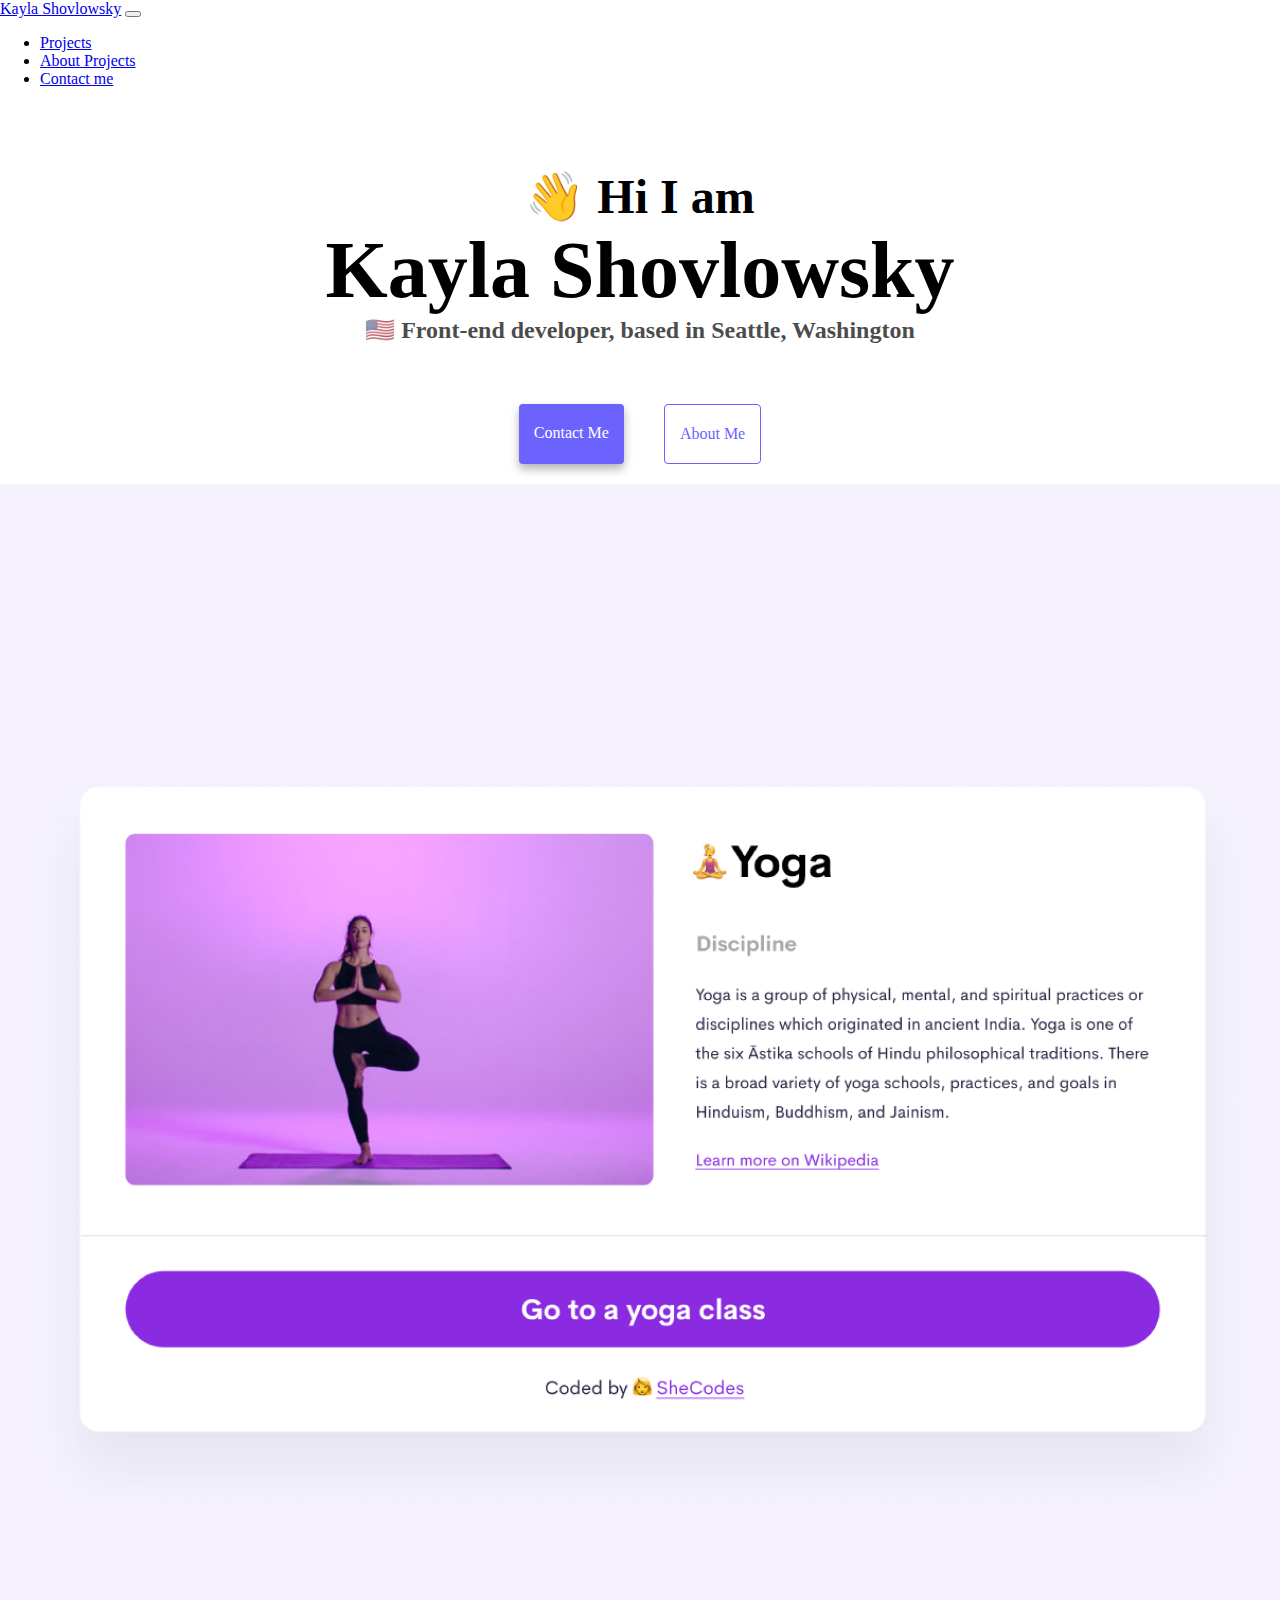
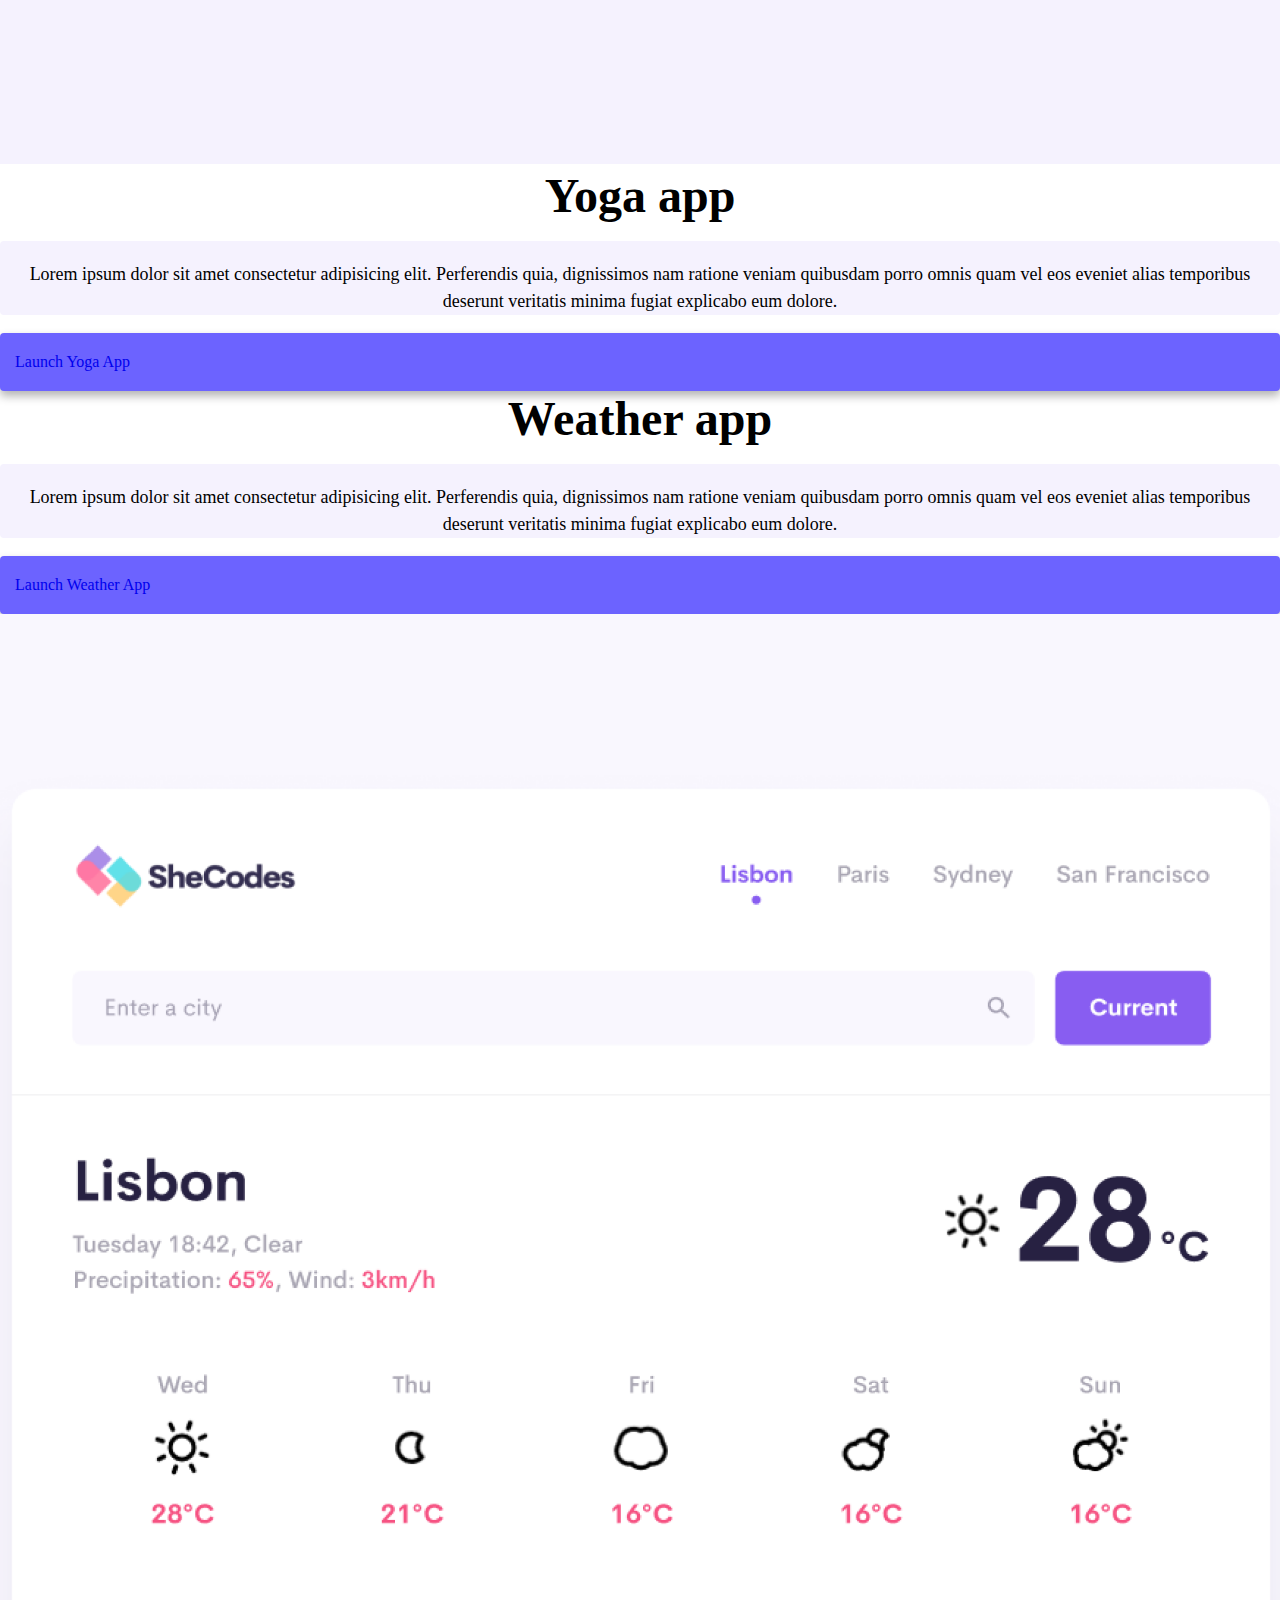
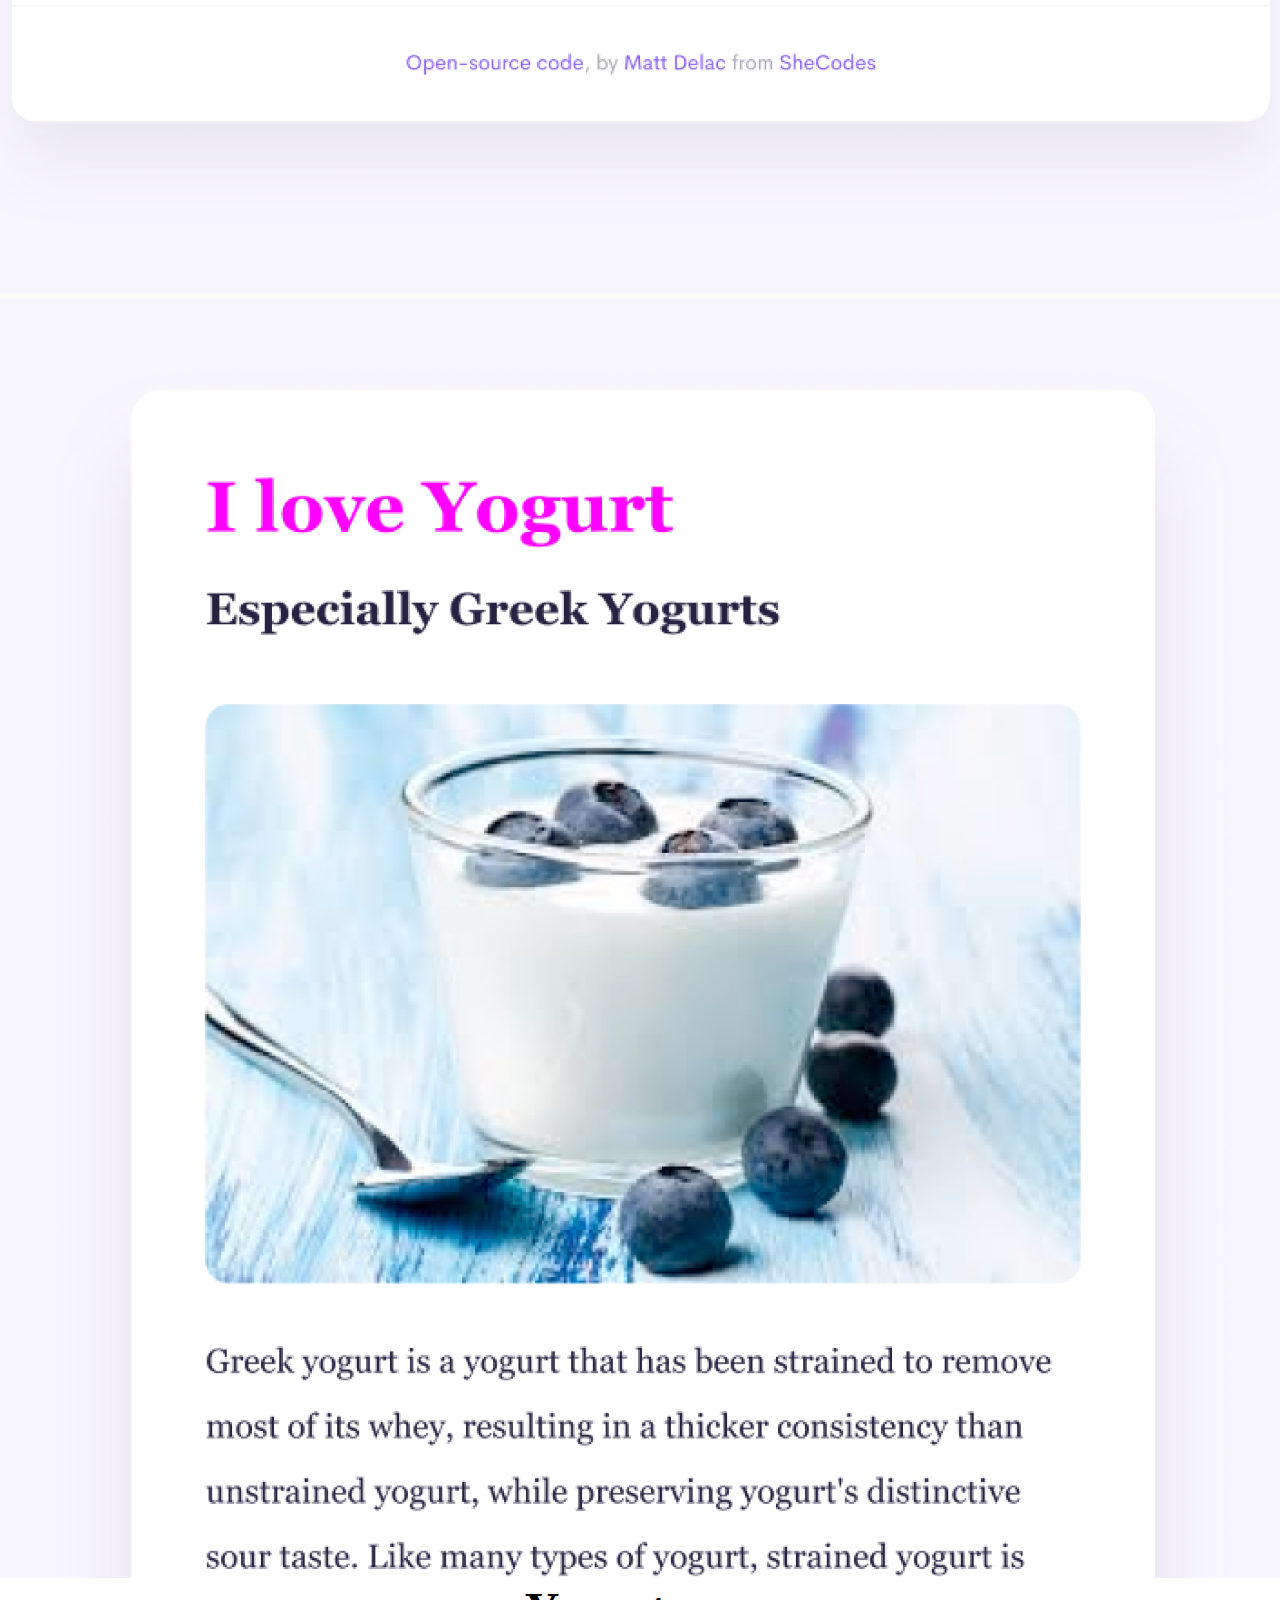
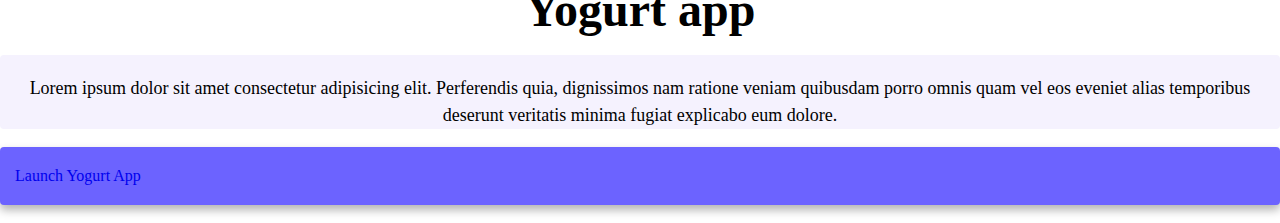
<file: index.html>
<!DOCTYPE html>
<html lang="en">
  <head>
    <meta charset="UTF-8" />
    <meta http-equiv="X-UA-Compatible" content="IE=edge" />
    <meta name="viewport" content="width=device-width, initial-scale=1" />
    <link
      href="https://cdn.jsdelivr.net/npm/bootstrap@5.1.0/dist/css/bootstrap.min.css"
      rel="stylesheet"
      integrity="sha384-KyZXEAg3QhqLMpG8r+8fhAXLRk2vvoC2f3B09zVXn8CA5QIVfZOJ3BCsw2P0p/We"
      crossorigin="anonymous"
    />
    <script
      src="https://cdn.jsdelivr.net/npm/bootstrap@5.1.0/dist/js/bootstrap.bundle.min.js"
      integrity="sha384-U1DAWAznBHeqEIlVSCgzq+c9gqGAJn5c/t99JyeKa9xxaYpSvHU5awsuZVVFIhvj"
      crossorigin="anonymous"
    ></script>
    <link rel="stylesheet" href="/src/style.css" />
    <title>Portfolio of Kayla Shovlowsky's Front-end Projects</title>
  </head>
  <body>
    <nav class="navbar navbar-expand-lg navbar-light bg-light sticky-top">
      <div class="container-fluid">
        <a class="navbar-brand" href="/">Kayla Shovlowsky</a>
        <button
          class="navbar-toggler"
          type="button"
          data-bs-toggle="collapse"
          data-bs-target="#navbarNav"
          aria-controls="navbarNav"
          aria-expanded="false"
          aria-label="Toggle navigation"
        >
          <span class="navbar-toggler-icon"></span>
        </button>
        <div class="collapse navbar-collapse" id="navbarNav">
          <ul class="navbar-nav">
            <li class="nav-item">
              <a class="nav-link active" aria-current="page" href="#"
                >Projects</a
              >
            </li>
            <li class="nav-item">
              <a class="nav-link" href="about.html">About Projects</a>
            </li>
            <li class="nav-item">
              <a class="nav-link" href="about.html#contact">Contact me</a>
            </li>
          </ul>
        </div>
      </div>
    </nav>

    <h2 class="index-top-page">👋 Hi I am</h2>
    <h1 class="name-introduction">Kayla Shovlowsky</h1>
    <h3>🇺🇸 Front-end developer, based in Seattle, Washington</h3>
    <div class="navigation-links">
      <a href="/about.html#contact" class="contact-link">Contact me</a>
      <a href="/about.html" class="about-link">About me</a>
    </div>
    <div class="container">
      <div class="row mt-5">
        <div class="col-sm-6">
          <img
            src="/images/yoga.png"
            class="img-fluid rounded d-none d-sm-block"
            alt="female standing in yoga tree pose with purple background"
          />
        </div>
        <div class="col-sm-6">
          <h2 class="text-start">Yoga app</h2>
          <p class="bg-transparent text-start">
            Lorem ipsum dolor sit amet consectetur adipisicing elit. Perferendis
            quia, dignissimos nam ratione veniam quibusdam porro omnis quam vel
            eos eveniet alias temporibus deserunt veritatis minima fugiat
            explicabo eum dolore.
          </p>
          <div class="col-sm-4 mt-5">
            <a href="#" class="app-button text-white">Launch Yoga App</a>
          </div>
        </div>
      </div>
      <div class="row mt-5">
        <div class="col-sm-6">
          <h2 class="text-start">Weather app</h2>
          <p class="bg-transparent text-start">
            Lorem ipsum dolor sit amet consectetur adipisicing elit. Perferendis
            quia, dignissimos nam ratione veniam quibusdam porro omnis quam vel
            eos eveniet alias temporibus deserunt veritatis minima fugiat
            explicabo eum dolore.
          </p>
          <div class="col-sm-4 mt-5">
            <a href="#" class="app-button text-white">Launch Weather App</a>
          </div>
        </div>
        <div class="col-sm-6">
          <img
            src="/images/weather.png"
            class="img-fluid rounded d-none d-sm-block"
            alt="current weather and five day forecast"
          />
        </div>
      </div>
      <div class="row mt-5">
        <div class="col-sm-6">
          <img
            src="/images/yogurt.png"
            class="img-fluid rounded d-none d-sm-block"
            alt="yogurt with blueberries centered on a table"
          />
        </div>
        <div class="col-sm-6">
          <h2 class="text-start">Yogurt app</h2>
          <p class="bg-transparent text-start">
            Lorem ipsum dolor sit amet consectetur adipisicing elit. Perferendis
            quia, dignissimos nam ratione veniam quibusdam porro omnis quam vel
            eos eveniet alias temporibus deserunt veritatis minima fugiat
            explicabo eum dolore.
          </p>
          <div class="col-sm-4 mt-5">
            <a href="#" class="app-button text-white">Launch Yogurt App</a>
          </div>
        </div>
      </div>
    </div>
    <br />
  </body>
</html>
</file>
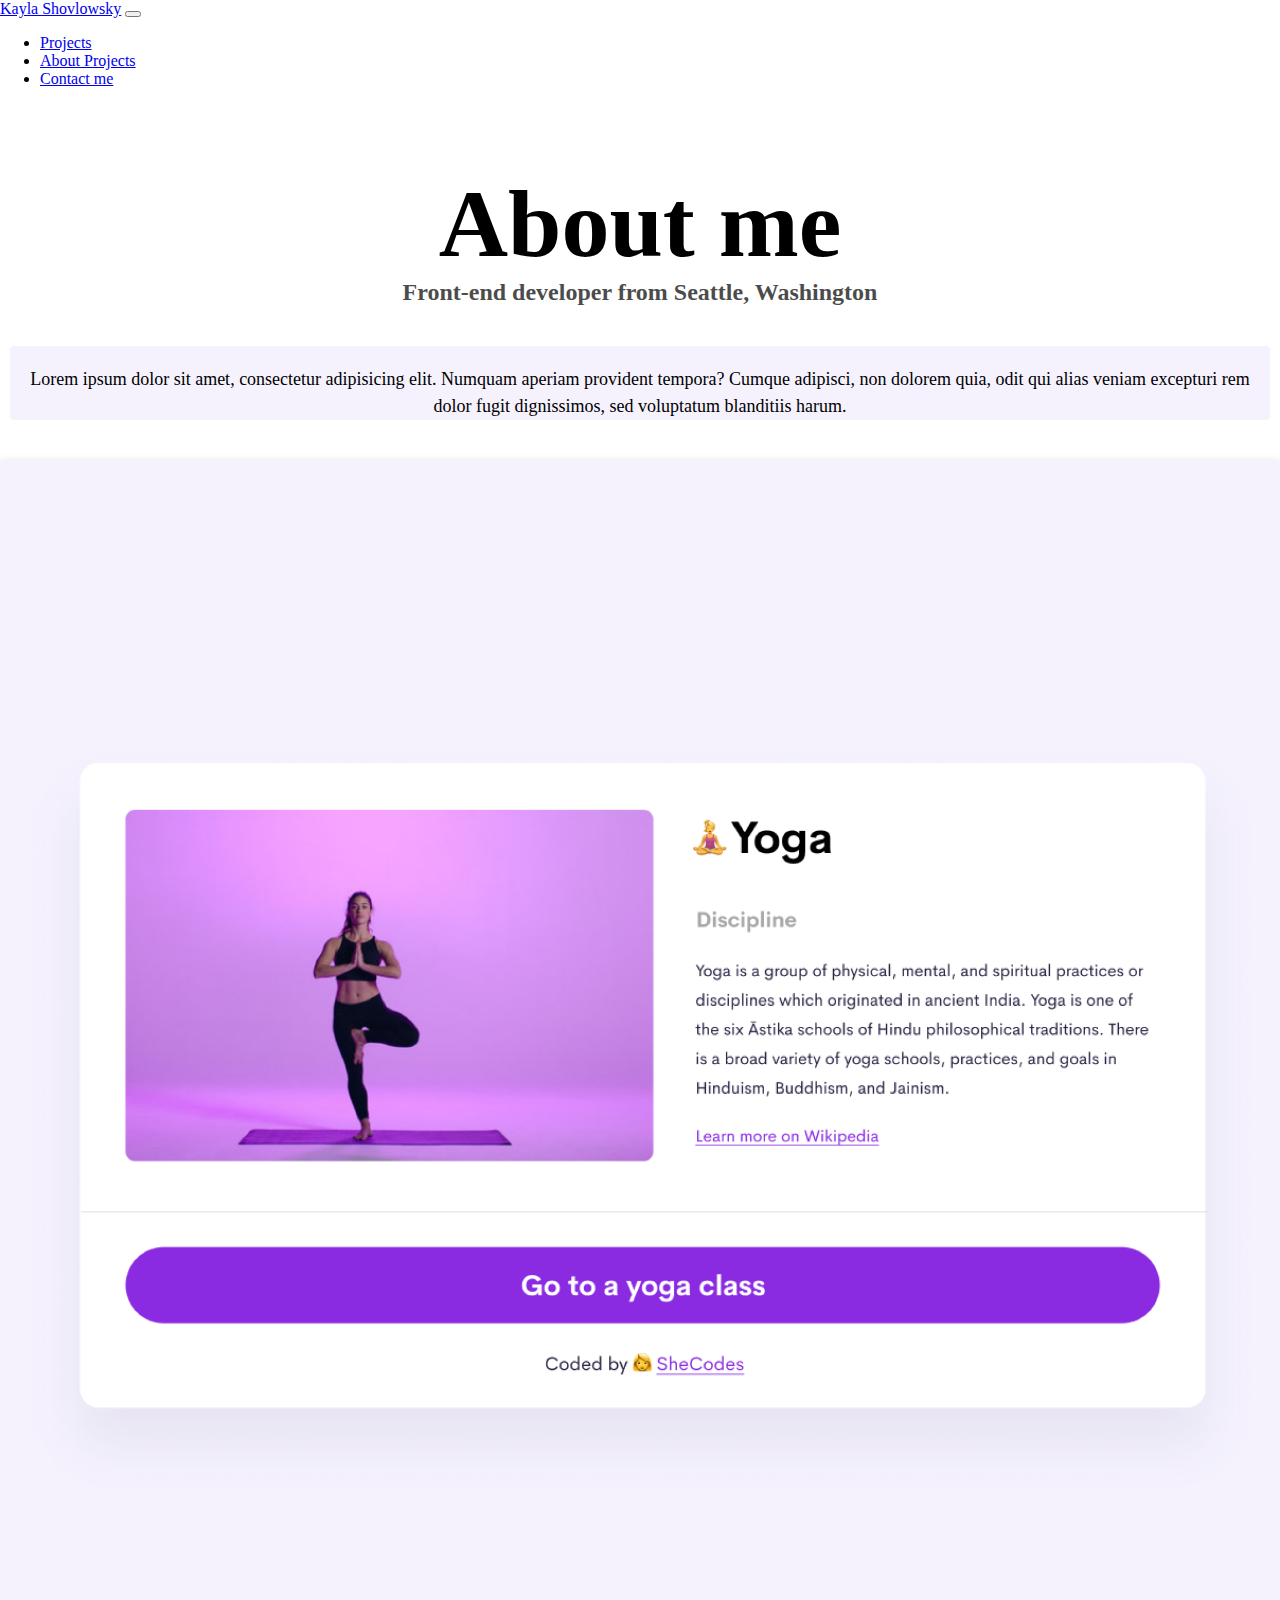
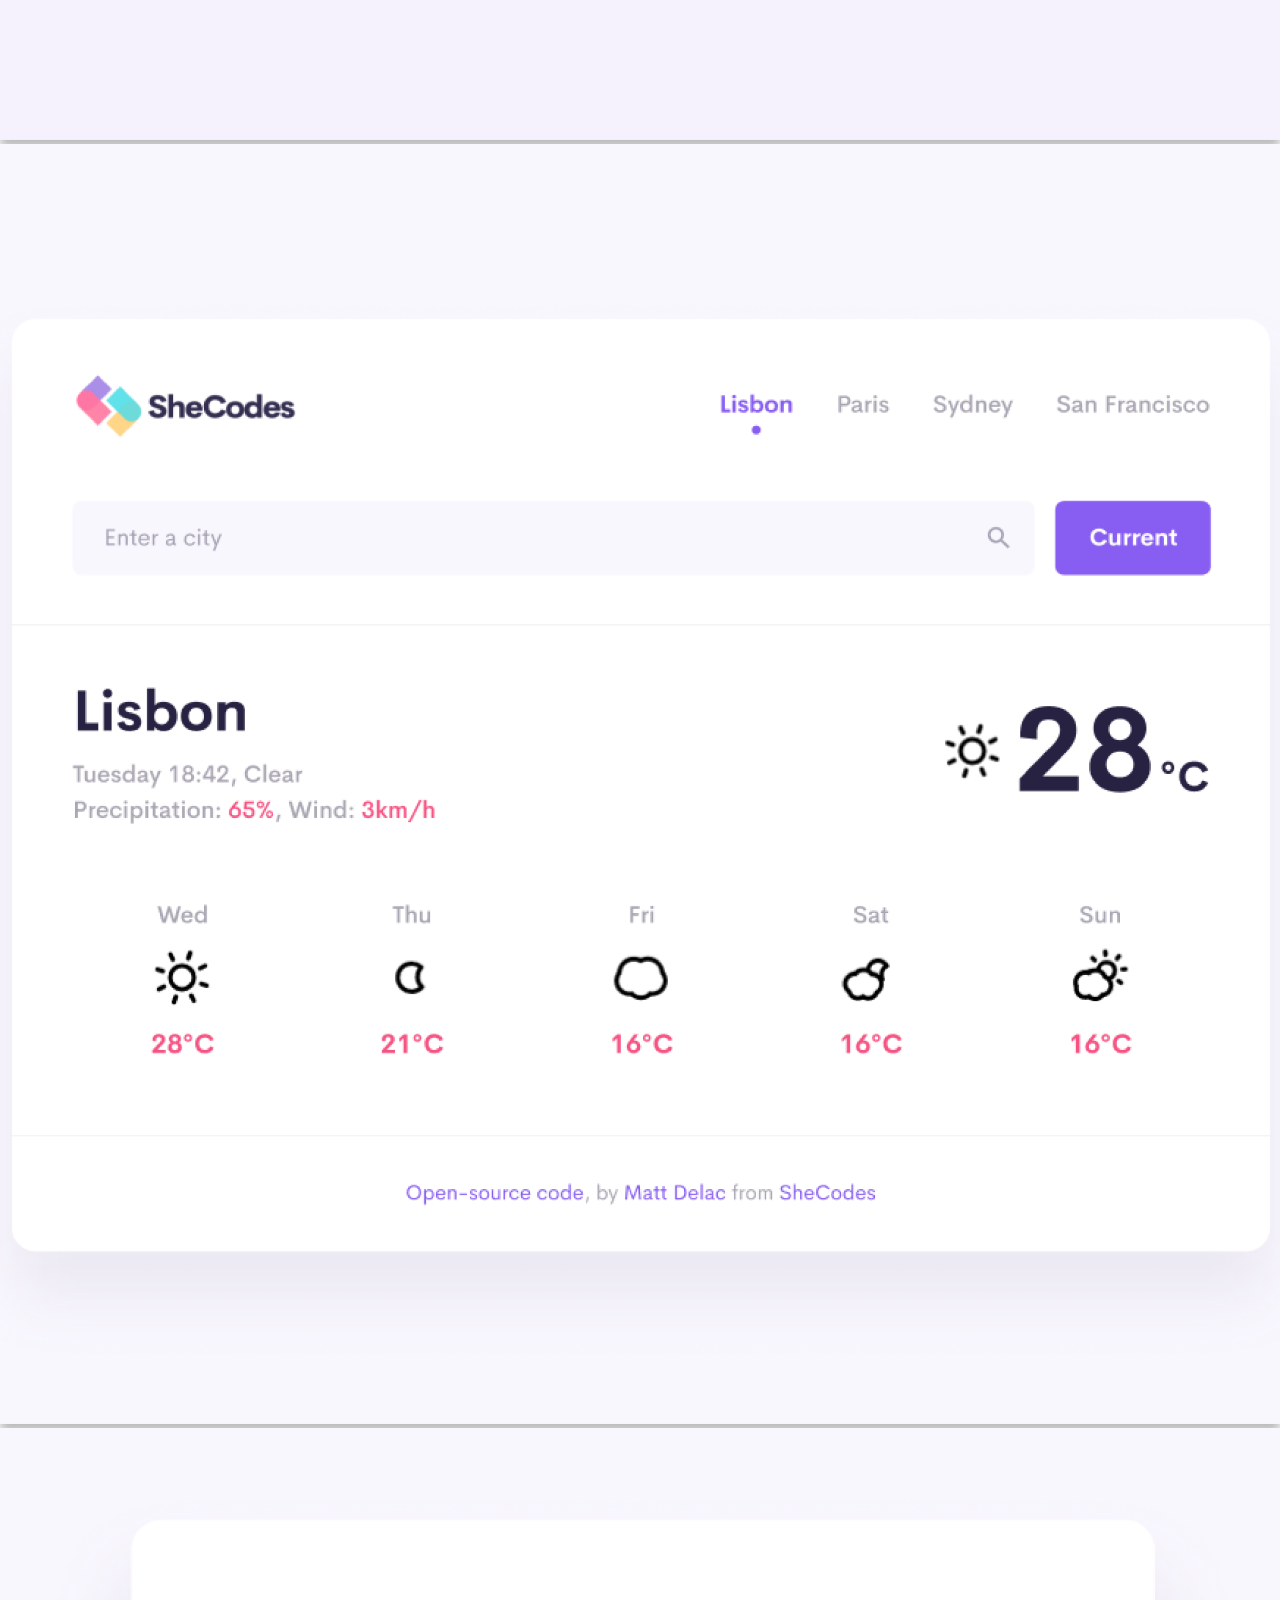
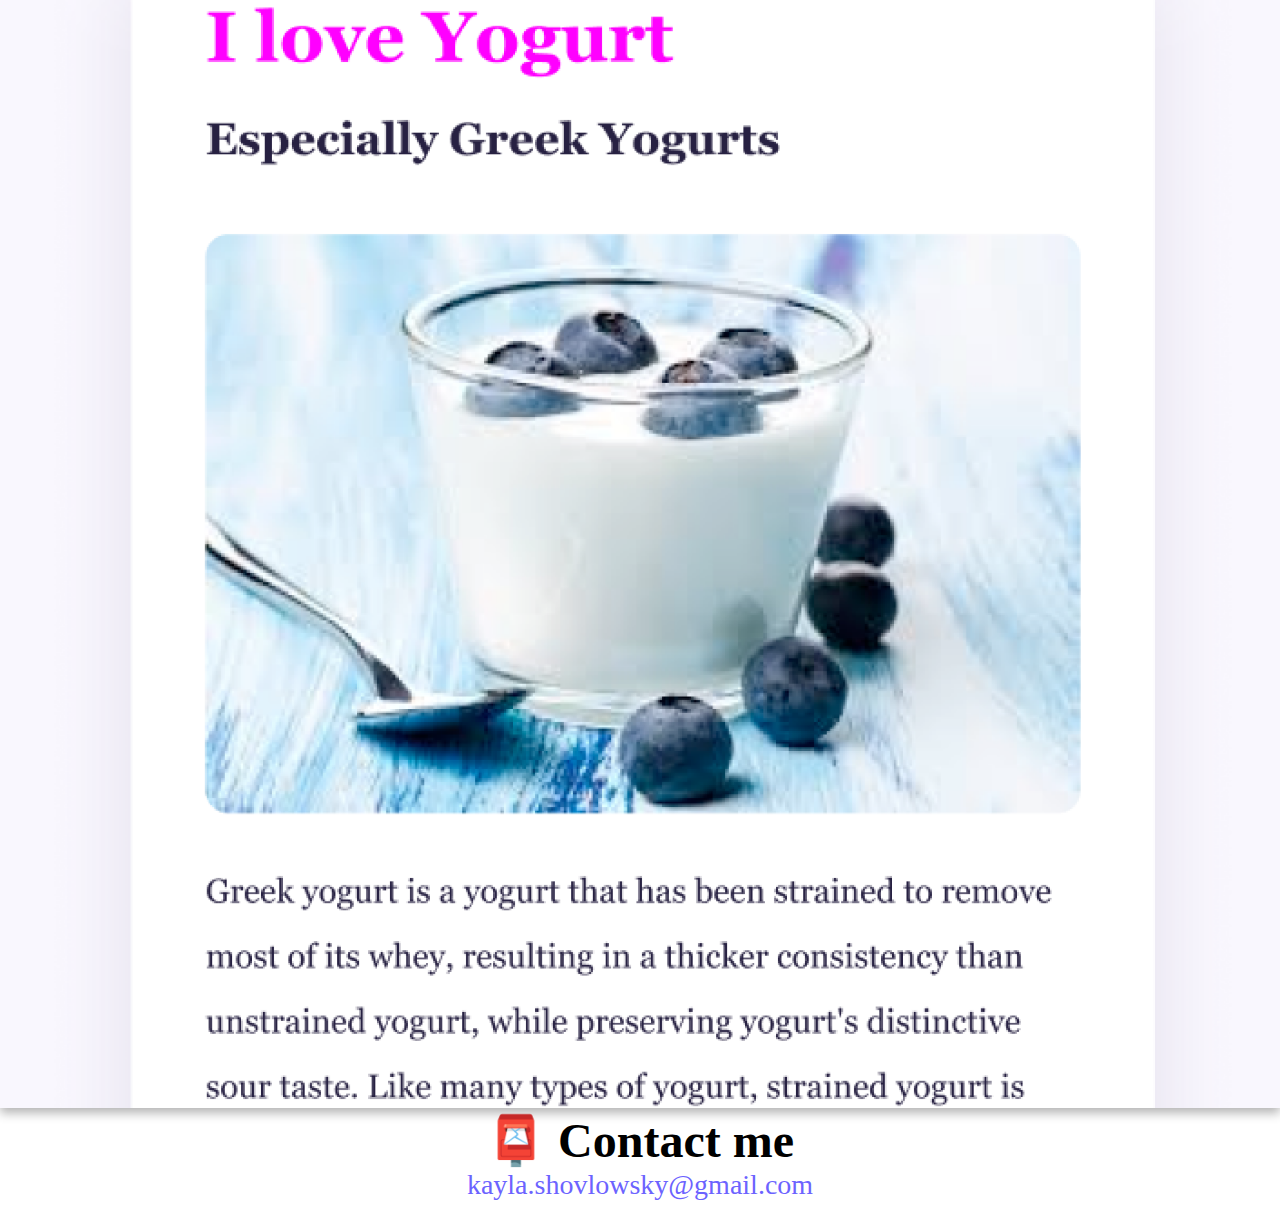
<file: about.html>
<!DOCTYPE html>
<html lang="en">
  <head>
    <meta charset="UTF-8" />
    <meta http-equiv="X-UA-Compatible" content="IE=edge" />
    <meta name="viewport" content="width=device-width, initial-scale=1" />
    <link
      href="https://cdn.jsdelivr.net/npm/bootstrap@5.1.0/dist/css/bootstrap.min.css"
      rel="stylesheet"
      integrity="sha384-KyZXEAg3QhqLMpG8r+8fhAXLRk2vvoC2f3B09zVXn8CA5QIVfZOJ3BCsw2P0p/We"
      crossorigin="anonymous"
    />
    <script
      src="https://cdn.jsdelivr.net/npm/bootstrap@5.1.0/dist/js/bootstrap.bundle.min.js"
      integrity="sha384-U1DAWAznBHeqEIlVSCgzq+c9gqGAJn5c/t99JyeKa9xxaYpSvHU5awsuZVVFIhvj"
      crossorigin="anonymous"
    ></script>
    <link rel="stylesheet" href="/src/style.css" />
    <title>About Kayla's Projects</title>
  </head>
  <body>
    <nav class="navbar navbar-expand-lg navbar-light bg-light sticky-top">
      <div class="container-fluid">
        <a class="navbar-brand" href="/">Kayla Shovlowsky</a>
        <button
          class="navbar-toggler"
          type="button"
          data-bs-toggle="collapse"
          data-bs-target="#navbarNav"
          aria-controls="navbarNav"
          aria-expanded="false"
          aria-label="Toggle navigation"
        >
          <span class="navbar-toggler-icon"></span>
        </button>
        <div class="collapse navbar-collapse" id="navbarNav">
          <ul class="navbar-nav">
            <li class="nav-item">
              <a class="nav-link active" aria-current="page" href="/"
                >Projects</a
              >
            </li>
            <li class="nav-item">
              <a class="nav-link" href="/about.html">About Projects</a>
            </li>
            <li class="nav-item">
              <a class="nav-link" href="#contact">Contact me</a>
            </li>
          </ul>
        </div>
      </div>
    </nav>

    <h1 class="index-top-page">About me</h1>
    <h3 class="location-introduction">
      Front-end developer from Seattle, Washington
    </h3>
    <div class="about-paragraphs">
      <p class="bg-transparent p-0">
        Lorem ipsum dolor sit amet, consectetur adipisicing elit. Numquam
        aperiam provident tempora? Cumque adipisci, non dolorem quia, odit qui
        alias veniam excepturi rem dolor fugit dignissimos, sed voluptatum
        blanditiis harum.
      </p>
    </div>
    <div class="container">
      <div class="row">
        <div class="col-sm-4">
          <img
            src="/images/yoga.png"
            alt="female standing in yoga tree pose with purple background"
            class="img-fluid border p-2 rounded shadow"
          />
        </div>
        <div class="col-sm-4">
          <img
            src="/images/weather.png"
            alt="current weather and five day forecast"
            class="img-fluid border p-2 rounded shadow"
          />
        </div>
        <div class="col-sm-4">
          <img
            src="/images/yogurt.png"
            alt="yogurt with blueberries centered on a table"
            class="img-fluid border p-2 rounded shadow"
          />
        </div>
      </div>
    </div>

    <div id="contact" class="mt-5">
      <h2>📮 Contact me</h2>
      <a href="mailto:kayla.shovlowsky@gmail.com" class="email-link">
        kayla.shovlowsky@gmail.com
      </a>
    </div>
</br>
  </body>
</html>
</file>
<file: src/style.css>
:root {
  --primary-color: #6c63ff;
  --secondary-color: #f5f2fe;
  --box-shadow: 0 5px 10px rgba(0, 0, 0, 0.3);
}

body {
  margin: 0 auto;
}

h1,
h2,
h3 {
  text-align: center;
  margin: 0;
}

h1 {
  font-size: 96px;
}

h2 {
  font-size: 48px;
}

h3 {
  font-size: 24px;
  opacity: 0.7;
}

p {
  background: var(--secondary-color);
  padding-top: 20px;
  border-radius: 4px;
  font-size: 18px;
  line-height: 1.5;
  text-align: center;
}

.navigation-links {
  display: flex;
  margin-top: 40px;
  justify-content: center;
}

.navigation-links a {
  margin: 20px;
  border-radius: 4px;
  padding: 20px 15px;
  text-decoration: none;
  text-transform: capitalize;
}

.contact-link {
  background: var(--primary-color);
  box-shadow: var(--box-shadow);
  color: white;
}

.about-link {
  color: var(--primary-color);
  border: 1px solid var(--primary-color);
}

.homepage-link {
  color: var(--primary-color);
  text-align: center;
  display: block;
}

.about-paragraphs {
  display: flex;
  margin: 30px 0;
}

.about-paragraphs p {
  margin: 10px;
}

.email-link {
  display: flex;
  justify-content: center;
  color: var(--primary-color);
  font-size: 28px;
  text-decoration: none;
}

.email-link:hover {
  text-decoration: underline;
}

.name-introduction {
  font-size: 80px;
}

.img-fluid {
  max-width: 100%;
  height: auto;
}

.app-button {
  background: var(--primary-color);
  box-shadow: var(--box-shadow);
  border-radius: 4px;
  padding: 20px 15px;
  text-decoration: none;
  display: flex;
}

.app-button:hover {
  color: blue !important;
}

.index-top-page {
  margin-top: 80px;
}

.shadow {
  box-shadow: var(--box-shadow) !important;
}

@media (max-width: 768px) {
  h2 {
    font-size: 28px;
  }
  .name-introduction,
  .index-top-page {
    font-size: 56px;
  }

  h3 {
    font-size: 20px;
  }
  .location-introduction {
    display: none;
  }
  .email-link {
    font-size: 20px;
  }
}
</file>
